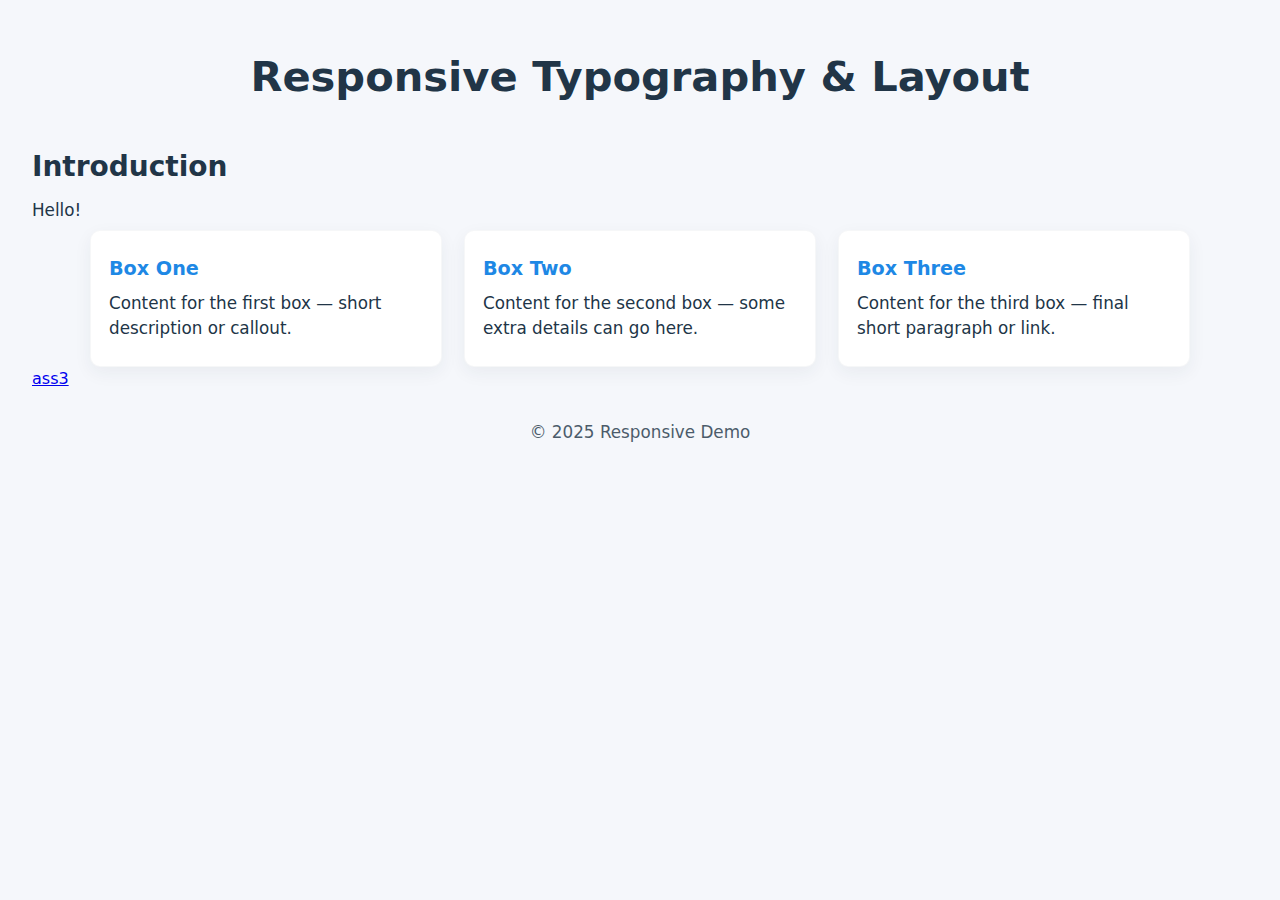
<file: index.html>
<!DOCTYPE html>
<html lang="en">
<head>
    <meta charset="utf-8" />
    <link rel="stylesheet" href="style.css">
    <meta name="viewport" content="width=device-width,initial-scale=1" />
    <title>Responsive Media Queries Demo</title>
    <link rel="stylesheet" href="style.css">
</head>
<body>
<header class="site-header">
    <h1>Responsive Typography & Layout</h1>
    <p class="lead"></p>
</header>

<main>
    <section class="intro">
        <h2>Introduction</h2>
        <p>
            Hello!
        </p>
    </section>

    <section class="boxes" aria-label="Three demo boxes">
        <article class="box">
            <h3>Box One</h3>
            <p>Content for the first box — short description or callout.</p>
        </article>

        <article class="box">
            <h3>Box Two</h3>
            <p>Content for the second box — some extra details can go here.</p>
        </article>

        <article class="box">
            <h3>Box Three</h3>
            <p>Content for the third box — final short paragraph or link.</p>
        </article>
    </section>
</main>
<a href="Ass3.html">ass3</a>
<footer class="site-footer">
    <p>© 2025 Responsive Demo</p>
</footer>
</body>
</html>
</file>
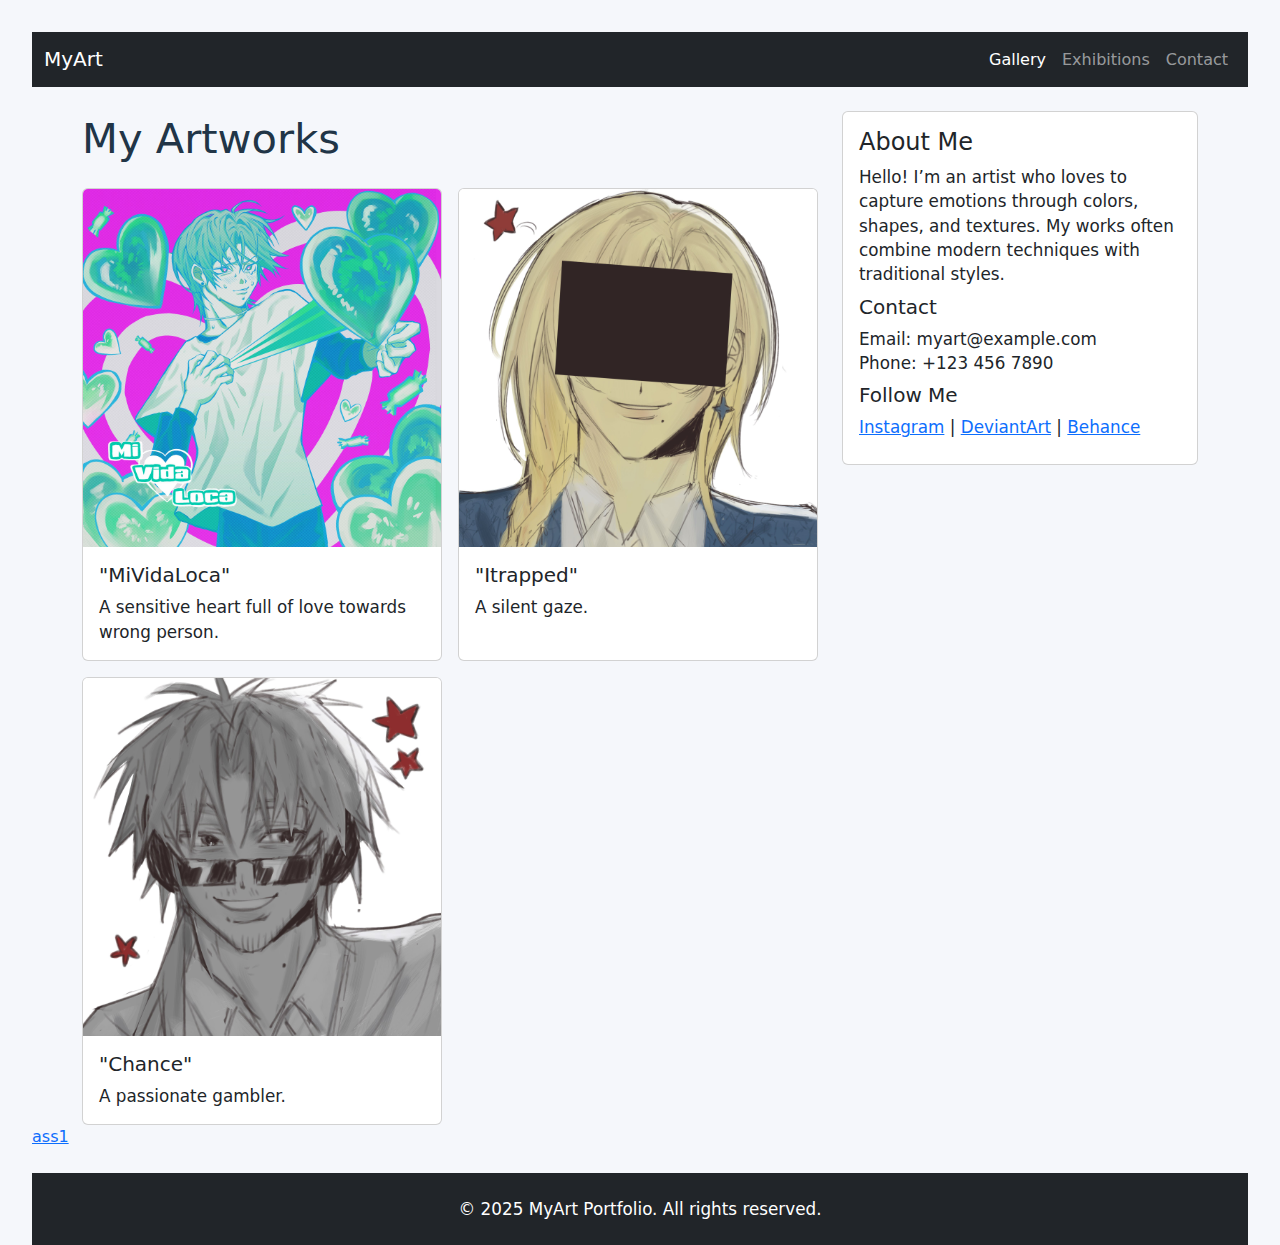
<file: index2.html>
<!DOCTYPE html>
<html lang="en">
<head>
    <meta charset="UTF-8">
    <link rel="stylesheet" href="style1.css">
    <meta name="viewport" content="width=device-width, initial-scale=1.0">
    <title>Art Portfolio</title>

    <link href="https://cdn.jsdelivr.net/npm/bootstrap@5.3.2/dist/css/bootstrap.min.css" rel="stylesheet">

    <link rel="stylesheet" href="style.css">
</head>
<body>

<nav class="navbar navbar-expand-lg navbar-dark bg-dark">
    <div class="container-fluid">
        <a class="navbar-brand" href="#">MyArt</a>
        <button class="navbar-toggler"
                type="button"
                data-bs-toggle="collapse"
                data-bs-target="#navbarNav">
            <span class="navbar-toggler-icon"></span>
        </button>
        <div class="collapse navbar-collapse" id="navbarNav">
            <ul class="navbar-nav ms-auto">
                <li class="nav-item"><a class="nav-link active" href="#">Gallery</a></li>
                <li class="nav-item"><a class="nav-link" href="#">Exhibitions</a></li>
                <li class="nav-item"><a class="nav-link" href="#">Contact</a></li>
            </ul>
        </div>
    </div>
</nav>


<div class="container mt-4">
    <div class="row">

        <div class="col-12 col-lg-8">
            <h1 class="mb-4">My Artworks</h1>
            <div class="row g-3">

                <div class="col-12 col-md-6">
                    <div class="card h-100">
                        <img src="till.jpg" class="card-img-top" alt="Artwork 1">
                        <div class="card-body">
                            <h5 class="card-title">"MiVidaLoca"</h5>
                            <p class="card-text">A sensitive heart full of love towards wrong person.</p>
                        </div>
                    </div>
                </div>

                <div class="col-12 col-md-6">
                    <div class="card h-100">
                        <img src="itrapped.jpg" class="card-img-top" alt="Artwork 2">
                        <div class="card-body">
                            <h5 class="card-title">"Itrapped"</h5>
                            <p class="card-text">A silent gaze.</p>
                        </div>
                    </div>
                </div>

                <div class="col-12 col-md-6">
                    <div class="card h-100">
                        <img src="chance.jpg" class="card-img-top" alt="Artwork 3">
                        <div class="card-body">
                            <h5 class="card-title">"Chance"</h5>
                            <p class="card-text">A passionate gambler.</p>
                        </div>
                    </div>
                </div>
            </div>
        </div>

        <div class="col-12 col-lg-4">
            <div class="card">
                <div class="card-body">
                    <h4>About Me</h4>
                    <p>Hello! I’m an artist who loves to capture emotions through colors, shapes, and textures.
                        My works often combine modern techniques with traditional styles.</p>
                    <h5>Contact</h5>
                    <p>Email: myart@example.com<br>Phone: +123 456 7890</p>
                    <h5>Follow Me</h5>
                    <p>
                        <a href="#">Instagram</a> |
                        <a href="#">DeviantArt</a> |
                        <a href="#">Behance</a>
                    </p>
                </div>
            </div>
        </div>
    </div>
</div>
<a href="index.html">ass1</a>
<footer class="bg-dark text-white text-center p-3 mt-4">
    <p>&copy; 2025 MyArt Portfolio. All rights reserved.</p>
</footer>


<script src="https://cdn.jsdelivr.net/npm/bootstrap@5.3.2/dist/js/bootstrap.bundle.min.js"></script>
</body>
</html>
</file>
<file: style.css>
:root{
  --bg: #f5f7fb;
  --card: #ffffff;
  --accent: #1e88e5;
  --text: #213547;
}

*{box-sizing:border-box}
html,body{height:100%;
 margin:0;
  font-family: Inter, system-ui, -apple-system, "Segoe UI", Roboto, "Helvetica Neue", Arial;}
body{background:var(--bg);
 color:var(--text);
 line-height:1.45;
 padding:16px;}


.site-header{max-width:1100px; margin:0 auto 20px; text-align:center;}
.lead{opacity:.9; margin-top:6px;}

h1{font-size:1.6rem; margin:0.2rem 0;}
h2{font-size:1.25rem; margin:0.6rem 0;}
h3{font-size:1.05rem; margin:0.4rem 0;}
p{font-size:0.95rem; margin:0.5rem 0;}


.boxes{max-width:1100px;
margin:0 auto;
 display:grid;
 gap:16px;
  grid-template-columns:1fr;}
.box{background:var(--card);
padding:18px;
 border-radius:10px;
 box-shadow:0 6px 18px rgba(33,53,71,0.06);
  border:1px solid rgba(33,53,71,0.04);}
.box h3{color:var(--accent)}


.site-footer{max-width:1100px;
 margin:30px auto 0;
  text-align:center;
  opacity:.8;
  font-size:.9rem;}


@media (min-width:600px){

  h1{font-size:2rem;}
  h2{font-size:1.4rem;}
  h3{font-size:1.15rem;}
  p{font-size:1rem;}

  .boxes{grid-template-columns: repeat(2, 1fr); gap:18px;}
}


@media (min-width:1024px){

  h1{font-size:2.6rem;}
  h2{font-size:1.75rem;}
  h3{font-size:1.2rem;}
  p{font-size:1.05rem;}


  .boxes{grid-template-columns: repeat(3, 1fr); gap:22px;}

  body{padding:32px;}
  .site-header{padding:12px 24px;}
}

@media (hover:hover) and (min-width:1024px){
  .box:hover{transform:translateY(-6px); transition:transform .22s ease, box-shadow .22s ease; box-shadow:0 12px 30px rgba(33,53,71,0.08);}
}
</file>
<file: style1.css>
.box {
  background-color: #0d6efd;
  color: white;
  text-align: center;
  padding: 40px;
  margin-bottom: 15px;
  border-radius: 10px;
  font-size: 1.2rem;
}
</file>
